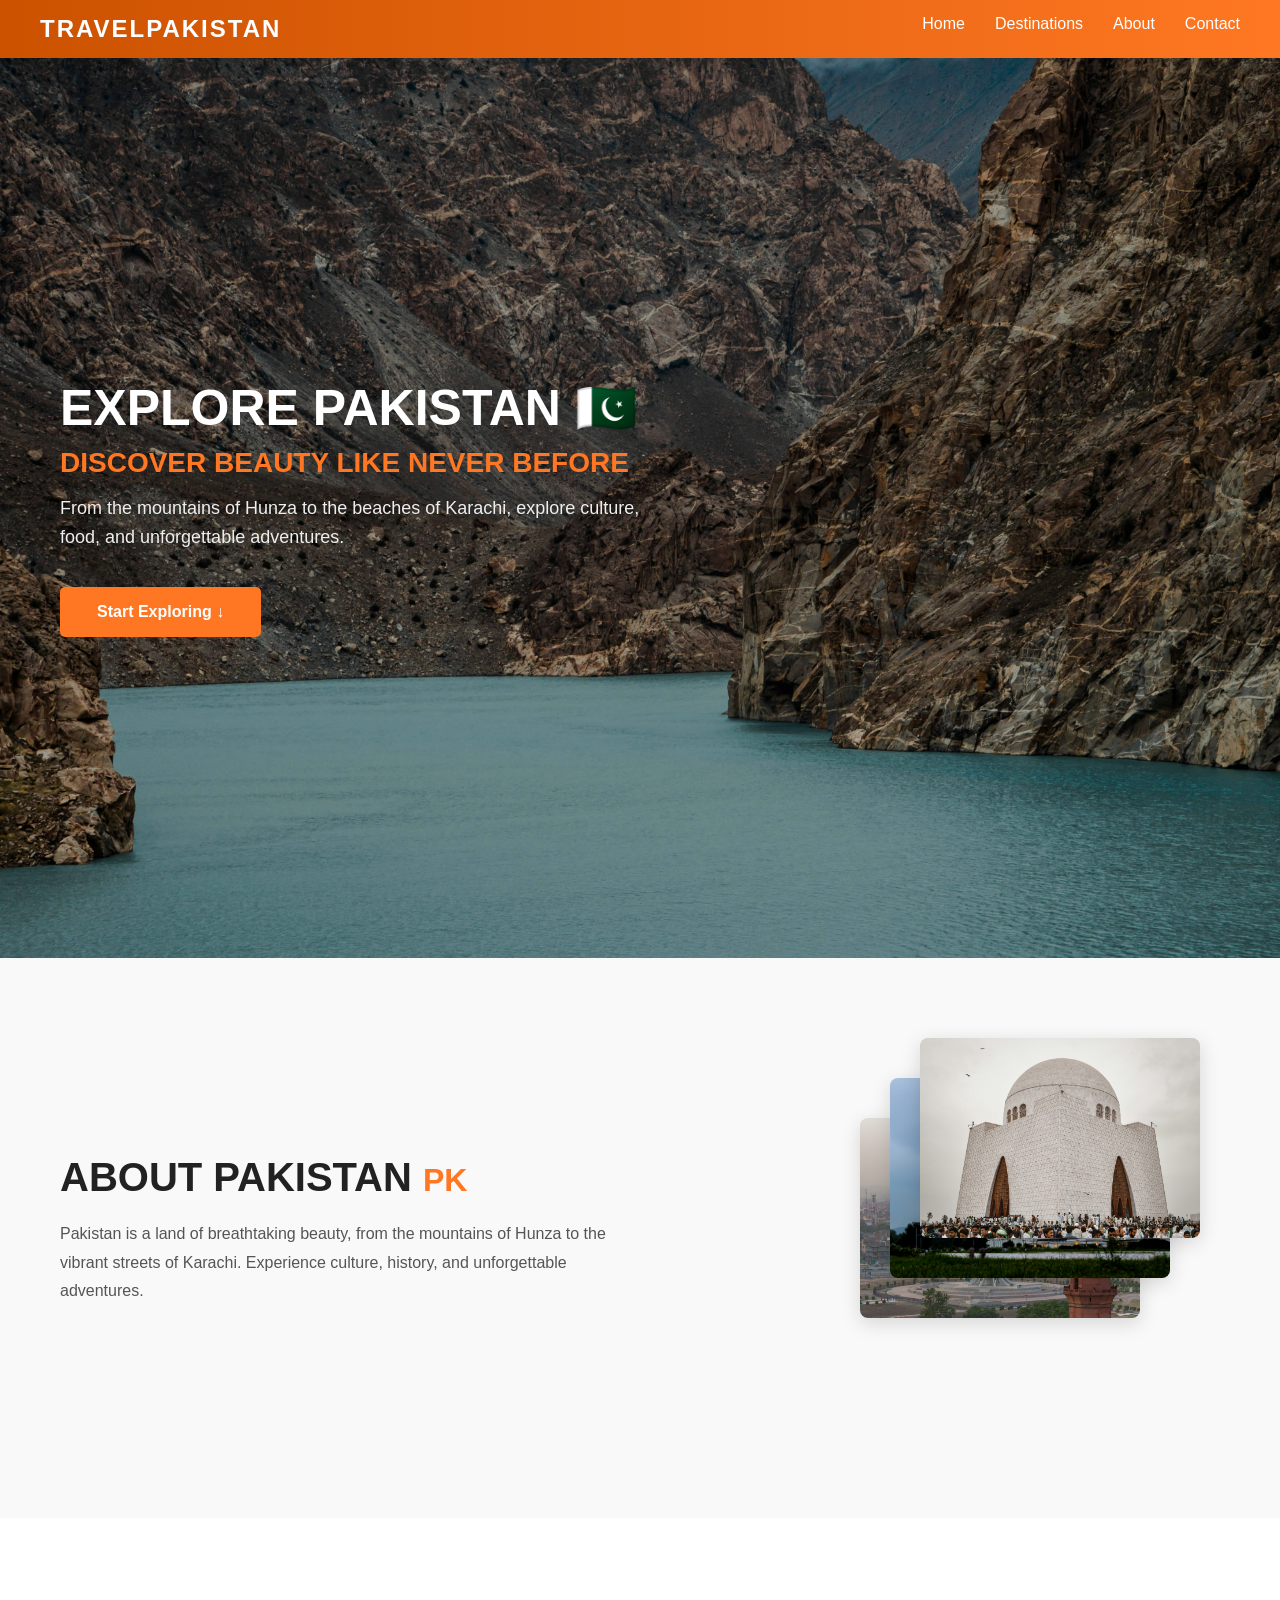
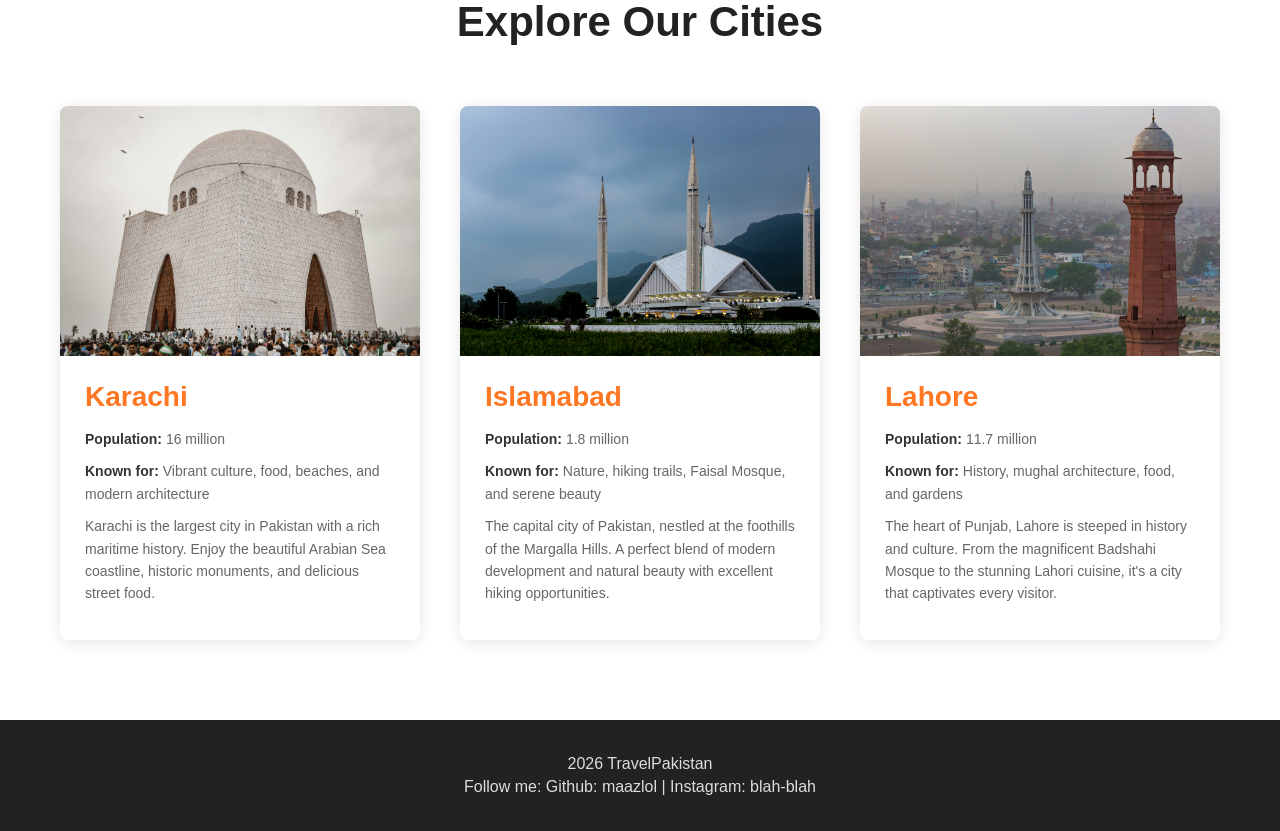
<file: index.html>
<!DOCTYPE html>
<html lang="en">
<head>
    <meta charset="UTF-8">
    <meta name="viewport" content="width=device-width, initial-scale=1.0">
    <title>Travel.PK</title>
    <link rel="stylesheet" href="style.css">
</head>
<body>

<!-- Navbar -->
<nav>
    <div class="logo">TravelPakistan</div>
    <ul class="nav-links">
        <li><a href="#">Home</a></li>
        <li><a href="#gallery">Destinations</a></li>
        <li><a href="#about">About</a></li>
        <li><a href="contact.html">Contact</a></li>
    </ul>
</nav>

<!-- Hero Section -->
<section class="hero">
    <div class="hero-content">
        <h1>EXPLORE PAKISTAN 🇵🇰</h1>
        <h2>DISCOVER BEAUTY LIKE NEVER BEFORE</h2>

        <p>
            From the mountains of Hunza to the beaches of Karachi,
            explore culture, food, and unforgettable adventures.
        </p>

        <a href="#about">
            <button class="btn-primary">Start Exploring ↓</button>
        </a>
    </div>
</section>

<!-- um about. -->
<section class="about" id="about">
    <div class="container">
        <div class="about-content">
            <div class="about-text">
                <h1>ABOUT PAKISTAN <span class="pk">PK</span></h1>
                <p>
                    Pakistan is a land of breathtaking beauty, from the mountains of Hunza
                    to the vibrant streets of Karachi. Experience culture, history,
                    and unforgettable adventures.
                </p>
            </div>

            <div class="image-stack">
                <img src="hassan-anwer-I_n4H25slzU-unsplash.jpg" class="img img1" alt="Pakistan landscape">
                <img src="qasim-nagori-1x3qakkpzZU-unsplash.jpg" class="img img2" alt="Pakistan landscape">
                <img src="syed-bilal-javaid-NDw1gxtfglY-unsplash.jpg" class="img img3" alt="Pakistan landscape">
            </div>
        </div>
    </div>
</section>

<!-- city wala part :sob: -->
<section class="cities-section" id="gallery">
    <div class="container">
        <h2>Explore Our Cities</h2>
        <div class="cities-grid">
            
            <div class="city-card">
                <div class="city-image">
                    <img src="hassan-anwer-I_n4H25slzU-unsplash.jpg" alt="Karachi">
                </div>
                <div class="city-details">
                    <h3>Karachi</h3>
                    <p><strong>Population:</strong> 16 million</p>
                    <p><strong>Known for:</strong> Vibrant culture, food, beaches, and modern architecture</p>
                    <p>Karachi is the largest city in Pakistan with a rich maritime history. Enjoy the beautiful Arabian Sea coastline, historic monuments, and delicious street food.</p>
                </div>
            </div> 
            <div class="city-card">
                <div class="city-image">
                    <img src="qasim-nagori-1x3qakkpzZU-unsplash.jpg" alt="Islamabad">
                </div>
                <div class="city-details">
                    <h3>Islamabad</h3>
                    <p><strong>Population:</strong> 1.8 million</p>
                    <p><strong>Known for:</strong> Nature, hiking trails, Faisal Mosque, and serene beauty</p>
                    <p>The capital city of Pakistan, nestled at the foothills of the Margalla Hills. A perfect blend of modern development and natural beauty with excellent hiking opportunities.</p>
                </div>
            </div>
            <div class="city-card">
                <div class="city-image">
                    <img src="syed-bilal-javaid-NDw1gxtfglY-unsplash.jpg" alt="Lahore">
                </div>
                <div class="city-details">
                    <h3>Lahore</h3>
                    <p><strong>Population:</strong> 11.7 million</p>
                    <p><strong>Known for:</strong> History, mughal architecture, food, and gardens</p>
                    <p>The heart of Punjab, Lahore is steeped in history and culture. From the magnificent Badshahi Mosque to the stunning Lahori cuisine, it's a city that captivates every visitor.</p>
                </div>
            </div>
        </div>
    </div>
</section>

<footer>
    <p> 2026 TravelPakistan</p>
    <p>Follow me: Github: maazlol | Instagram: blah-blah </p>
</footer>

</body>
</html>
</file>
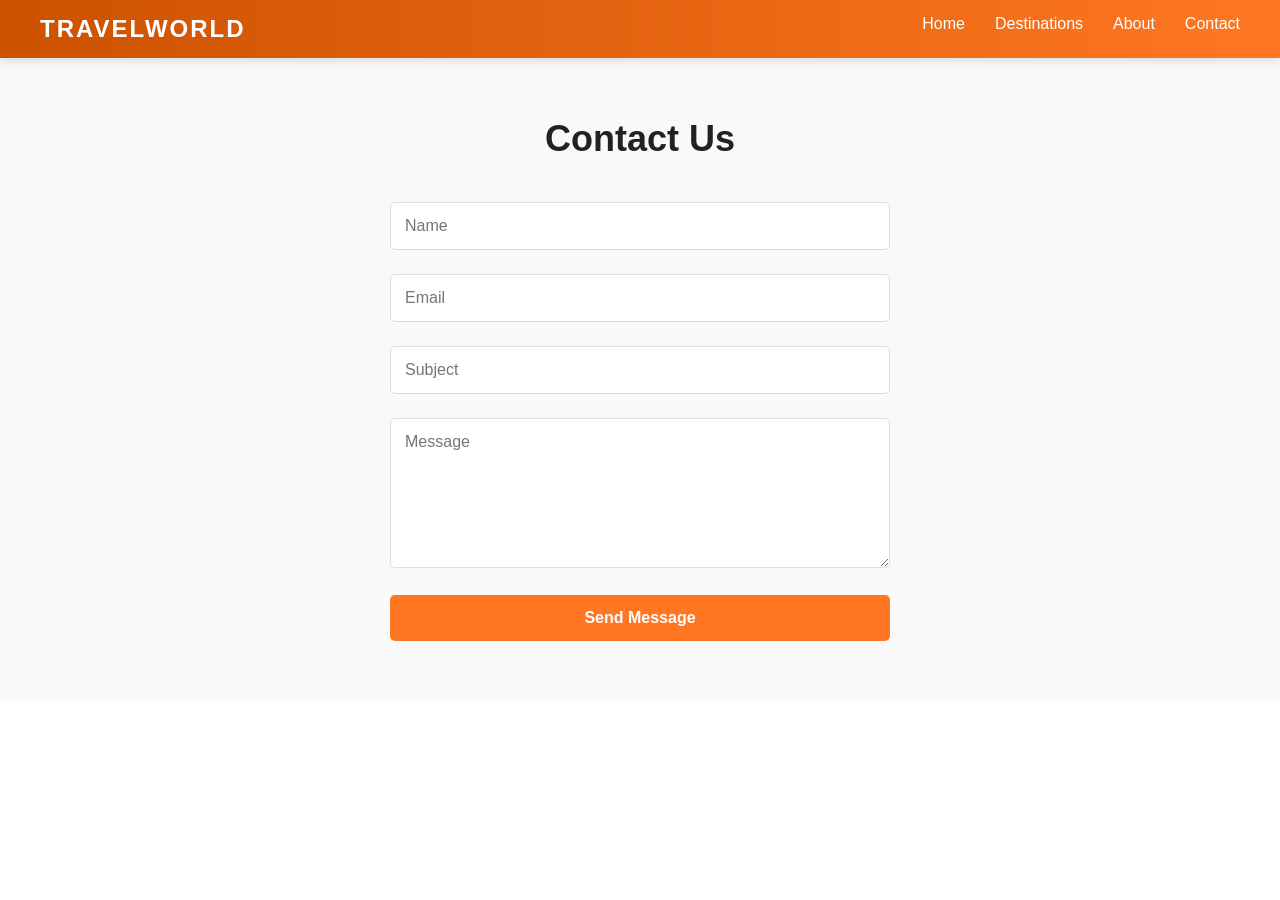
<file: contact.html>
<!DOCTYPE html>
<html lang="en">
<head>
    <meta charset="UTF-8">
    <meta name="viewport" content="width=device-width, initial-scale=1.0">
    <title>Contact Us</title>
    <link rel="stylesheet" href="style.css">
</head>
<body>

<!-- Navbar -->
<nav>
    <div class="logo">TravelWorld</div>
    <ul class="nav-links">
        <li><a href="index.html">Home</a></li>
        <li><a href="#">Destinations</a></li>
        <li><a href="#">About</a></li>
        <li><a href="contact.html">Contact</a></li>
    </ul>
</nav>

<!-- Contact Form -->
<section class="contact">
    <h2>Contact Us</h2>
    <form>
        <input type="text" placeholder="Name" required>
        <input type="email" placeholder="Email" required>
        <input type="text" placeholder="Subject" required>
        <textarea placeholder="Message" required></textarea>
        <button type="submit">Send Message</button>
    </form>
</section>

</body>
</html>
</file>
<file: style.css>
* {
    margin: 0;
    padding: 0;
    box-sizing: border-box;
    font-family: 'Segoe UI', Tahoma, Geneva, Verdana, sans-serif;
}

body {
    background: #fff;
    color: #333;
}

.container {
    max-width: 1200px;
    margin: 0 auto;
    padding: 0 20px;
}
nav {
    display: flex;
    justify-content: space-between;
    padding: 15px 40px;
    background: linear-gradient(90deg, #cc5200 0%, #ff7722 100%);
    color: white;
    position: sticky;
    top: 0;
    box-shadow: 0 2px 10px rgba(0, 0, 0, 0.15);
    z-index: 100;
}

.logo {
    font-size: 24px;
    font-weight: bold;
    color: white;
    text-transform: uppercase;
    letter-spacing: 2px;
}

.nav-links {
    display: flex;
    list-style: none;
}

.nav-links li {
    margin-left: 30px;
}

.nav-links a {
    color: white;
    text-decoration: none;
    transition: 0.3s;
    font-weight: 500;
    font-size: 16px;
}

.nav-links a:hover {
    color: #ffe0cc;
    text-decoration: underline;
}
.hero {
    height: 100vh;
    background: url('shuttergames-9BE8hiqvUM4-unsplash.jpg') no-repeat center/cover;
    position: relative;
    display: flex;
    align-items: center;
    padding: 60px;
    color: white;
}

.hero::before {
    content: "";
    position: absolute;
    width: 100%;
    height: 100%;
    background: rgba(0, 0, 0, 0.25);
    top: 0;
    left: 0;
}

.hero-content {
    position: relative;
    max-width: 600px;
    z-index: 2;
}

.hero-content h1 {
    font-size: 50px;
    font-weight: bold;
    margin-bottom: 10px;
    color: white;
}

.hero-content h2 {
    margin: 10px 0;
    color: #ff7722;
    font-size: 28px;
}

.hero-content p {
    margin: 15px 0;
    color: #eee;
    font-size: 18px;
    line-height: 1.6;
}
.btn-primary {
    padding: 14px 35px;
    background: #ff7722;
    border: 2px solid #ff7722;
    color: white;
    border-radius: 5px;
    cursor: pointer;
    font-weight: bold;
    font-size: 16px;
    transition: 0.3s;
    display: inline-block;
    margin-top: 20px;
}

.btn-primary:hover {
    background: #cc5200;
    border-color: #cc5200;
    transform: scale(1.05);
}
.about {
    padding: 80px 40px;
    background: #f9f9f9;
}

.about-content {
    display: flex;
    align-items: center;
    gap: 60px;
    max-width: 1200px;
    margin: 0 auto;
}

.about-text {
    flex: 1;
}

.about-text h1 {
    font-size: 40px;
    margin-bottom: 20px;
    color: #222;
}

.about-text .pk {
    color: #ff7722;
    font-size: 32px;
    font-weight: bold;
}

.about-text p {
    font-size: 16px;
    color: #555;
    line-height: 1.8;
    margin-bottom: 15px;
}

/* image thingy */
.image-stack {
    flex: 1;
    position: relative;
    height: 400px;
    display: flex;
    align-items: center;
    justify-content: center;
}

.img {
    position: absolute;
    width: 280px;
    height: 200px;
    border-radius: 8px;
    object-fit: cover;
    box-shadow: 0 5px 20px rgba(0, 0, 0, 0.15);
    transition: 0.5s;
    border: none;
}

.img1 {
    top: 0;
    right: 20px;
    z-index: 3;
}

.img2 {
    top: 40px;
    right: 50px;
    z-index: 2;
}

.img3 {
    top: 80px;
    right: 80px;
    z-index: 1;
}

.image-stack:hover .img1 {
    transform: translateY(-10px);
    box-shadow: 0 10px 30px rgba(0, 0, 0, 0.2);
}

.image-stack:hover .img2 {
    transform: translateY(-5px);
    box-shadow: 0 10px 30px rgba(0, 0, 0, 0.2);
}

.image-stack:hover .img3 {
    transform: translateY(0px);
}

/* cities thingy */
.cities-section {
    padding: 80px 40px;
    background: #fff;
}

.cities-section .container {
    max-width: 1200px;
    margin: 0 auto;
}

.cities-section h2 {
    text-align: center;
    font-size: 42px;
    margin-bottom: 60px;
    color: #222;
}

.cities-grid {
    display: grid;
    grid-template-columns: repeat(auto-fit, minmax(320px, 1fr));
    gap: 40px;
}

.city-card {
    background: #fff;
    border-radius: 8px;
    overflow: hidden;
    box-shadow: 0 3px 15px rgba(0, 0, 0, 0.1);
    transition: 0.3s;
    border: none;
}

.city-card:hover {
    transform: translateY(-8px);
    box-shadow: 0 8px 25px rgba(0, 0, 0, 0.15);
}

.city-image {
    width: 100%;
    height: 250px;
    overflow: hidden;
}

.city-image img {
    width: 100%;
    height: 100%;
    object-fit: cover;
    transition: 0.3s;
}

.city-card:hover .city-image img {
    transform: scale(1.08);
}

.city-details {
    padding: 25px;
    background: #fff;
}

.city-details h3 {
    font-size: 28px;
    color: #ff7722;
    margin-bottom: 15px;
}

.city-details p {
    font-size: 14px;
    color: #666;
    margin-bottom: 10px;
    line-height: 1.6;
}

.city-details p strong {
    color: #333;
}
footer {
    background: #222;
    color: #ddd;
    text-align: center;
    padding: 30px 15px;
}

footer p {
    margin: 5px 0;
}

footer p a {
    color: #ff7722;
    text-decoration: none;
    transition: 0.3s;
}

footer p a:hover {
    color: #cc5200;
    text-decoration: underline;
}
.contact {
    padding: 60px 40px;
    background: #f9f9f9;
    text-align: center;
}

.contact h2 {
    font-size: 36px;
    color: #222;
    margin-bottom: 30px;
}

.contact form {
    max-width: 500px;
    margin: auto;
    display: flex;
    flex-direction: column;
}

.contact input,
.contact textarea {
    margin: 12px 0;
    padding: 14px;
    border: 1px solid #ddd;
    border-radius: 5px;
    background: #fff;
    color: #333;
    font-size: 16px;
    transition: 0.3s;
}

.contact input:focus,
.contact textarea:focus {
    outline: none;
    border-color: #ff7722;
    box-shadow: 0 0 10px rgba(255, 119, 34, 0.2);
}

.contact textarea {
    resize: vertical;
    min-height: 150px;
}

.contact button {
    padding: 14px;
    background: #ff7722;
    color: white;
    border: none;
    cursor: pointer;
    border-radius: 5px;
    font-weight: bold;
    font-size: 16px;
    transition: 0.3s;
    margin-top: 15px;
}

.contact button:hover {
    background: #cc5200;
    transform: scale(1.05);
}
/* mobile ke liye */
@media (max-width: 600px) {
    nav {
        padding: 12px 20px;
    }

    .logo {
        font-size: 20px;
    }

    .nav-links li {
        margin-left: 15px;
    }

    .hero {
        padding: 30px 20px;
    }

    .hero-content h1 {
        font-size: 32px;
    }

    .hero-content h2 {
        font-size: 18px;
    }

    .hero-content p {
        font-size: 15px;
    }

    .about {
        padding: 40px 20px;
    }

    .about-content {
        flex-direction: column;
        gap: 35px;
    }

    .about-text h1 {
        font-size: 30px;
    }

    .about-text .pk {
        font-size: 28px;
    }

    .about-text p {
        font-size: 15px;
    }

    .image-stack {
        position: relative;
        height: auto;
        display: flex;
        flex-direction: column;
        align-items: center;
        gap: 25px;
    }

    .img {
        position: relative;
        width: 100%;
        max-width: 220px;
        height: 165px;
        top: auto;
        right: auto;
    }

    .img1, .img2, .img3 {
        top: auto ;
        right: auto;
    }

    .cities-section {
        padding: 40px 20px;
    }

    .cities-section h2 {
        font-size: 30px;
        margin-bottom: 40px;
    }

    .cities-grid {
        grid-template-columns: 1fr;
        gap: 25px;
    }

    .city-image {
        height: 220px;
    }

    .city-details h3 {
        font-size: 24px;
    }

    .contact {
        padding: 30px 20px;
    }
}
/* pc */

@media (min-width: 769px) and (max-width: 1024px) {
    nav {
        padding: 15px 35px;
    }

    .nav-links li {
        margin-left: 20px;
    }

    .hero {
        padding: 50px 40px;
    }

    .hero-content h1 {
        font-size: 44px;
    }

    .hero-content h2 {
        font-size: 22px;
    }

    .about {
        padding: 60px 35px;
    }

    .about-content {
        flex-direction: row;
        gap: 50px;
    }

    .about-text h1 {
        font-size: 38px;
    }

    .about-text .pk {
        font-size: 32px;
    }

    .image-stack {
        position: relative;
        height: 350px;
        display: flex;
        align-items: center;
        justify-content: center;
    }

    .img {
        position: absolute;
        width: 240px;
        height: 180px;
    }

    .img1 {
        top: 0;
        right: 40px;
    }

    .img2 {
        top: 35px;
        right: 70px;
    }

    .img3 {
        top: 70px;
        right: 100px;
    }

    .cities-section {
        padding: 60px 35px;
    }

    .cities-section h2 {
        font-size: 40px;
        margin-bottom: 55px;
    }

    .cities-grid {
        grid-template-columns: repeat(3, 1fr);
        gap: 35px;
    }

    .city-image {
        height: 260px;
    }

    .city-details h3 {
        font-size: 28px;
    }
}
</file>
